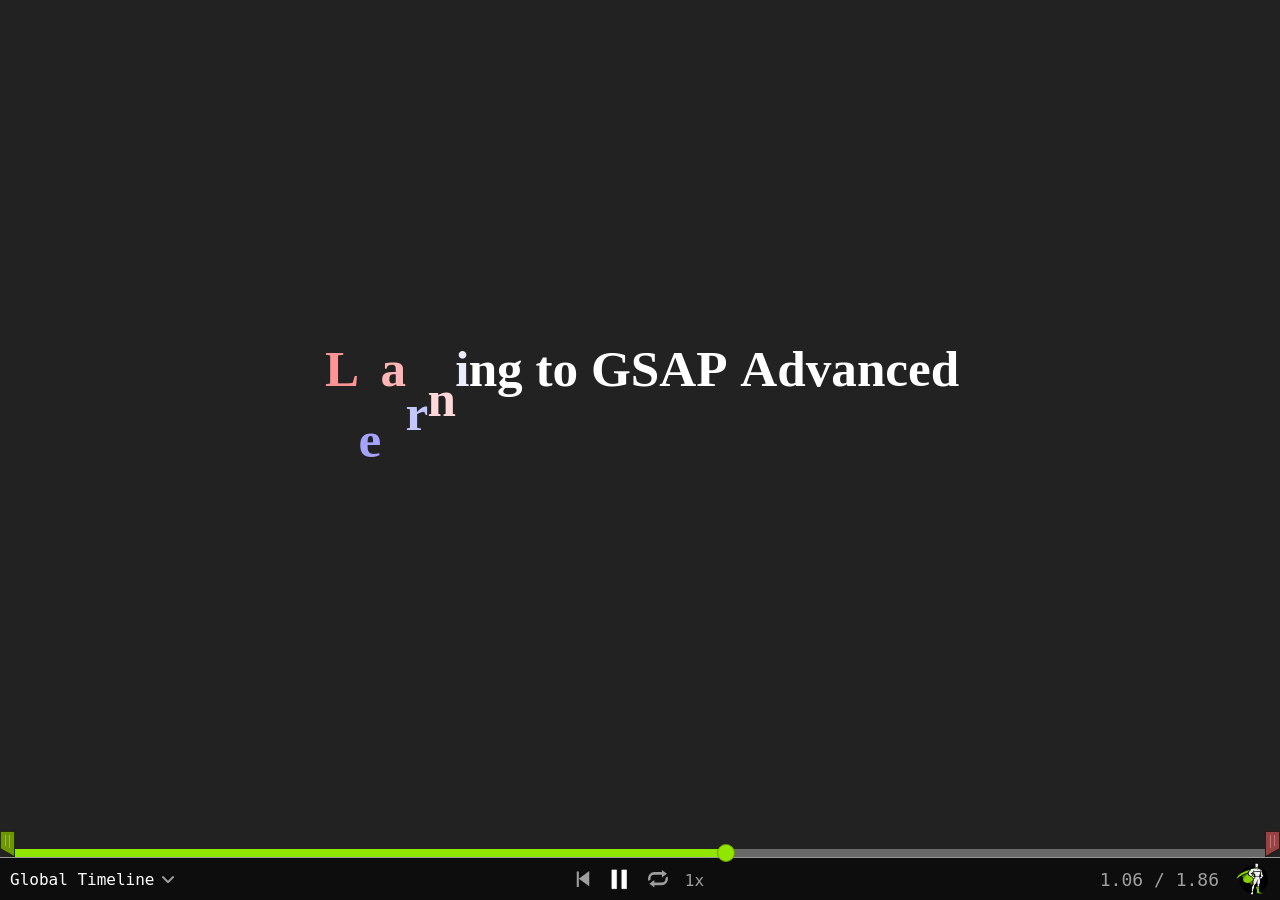
<file: advanced/advanced-finished/02.DeepDive/2-4.유틸메서드_wrap/index.html>
<!DOCTYPE html>
<html lang="ko-KR">

  <head>
    <meta charset="UTF-8" />
    <meta http-equiv="X-UA-Compatible" content="IE=edge" />
    <meta name="viewport" content="width=device-width, initial-scale=1.0" />
    <link rel="stylesheet" href="./style.css" />
    <script src="https://cdnjs.cloudflare.com/ajax/libs/gsap/3.11.4/gsap.min.js"></script>
    <script src="../assets/plugin/splitText.js"></script>
    <script src="../assets/plugin/GSDevTools.js"></script> 
    <script defer src="./main.js"></script>
    <title>gsap.utils.wrap</title>
  </head>

  <body>
    <div class="stage">
      <h1>Learning to GSAP Advanced </h1>
    </div>
    
 
  </body>

</html>
</file>
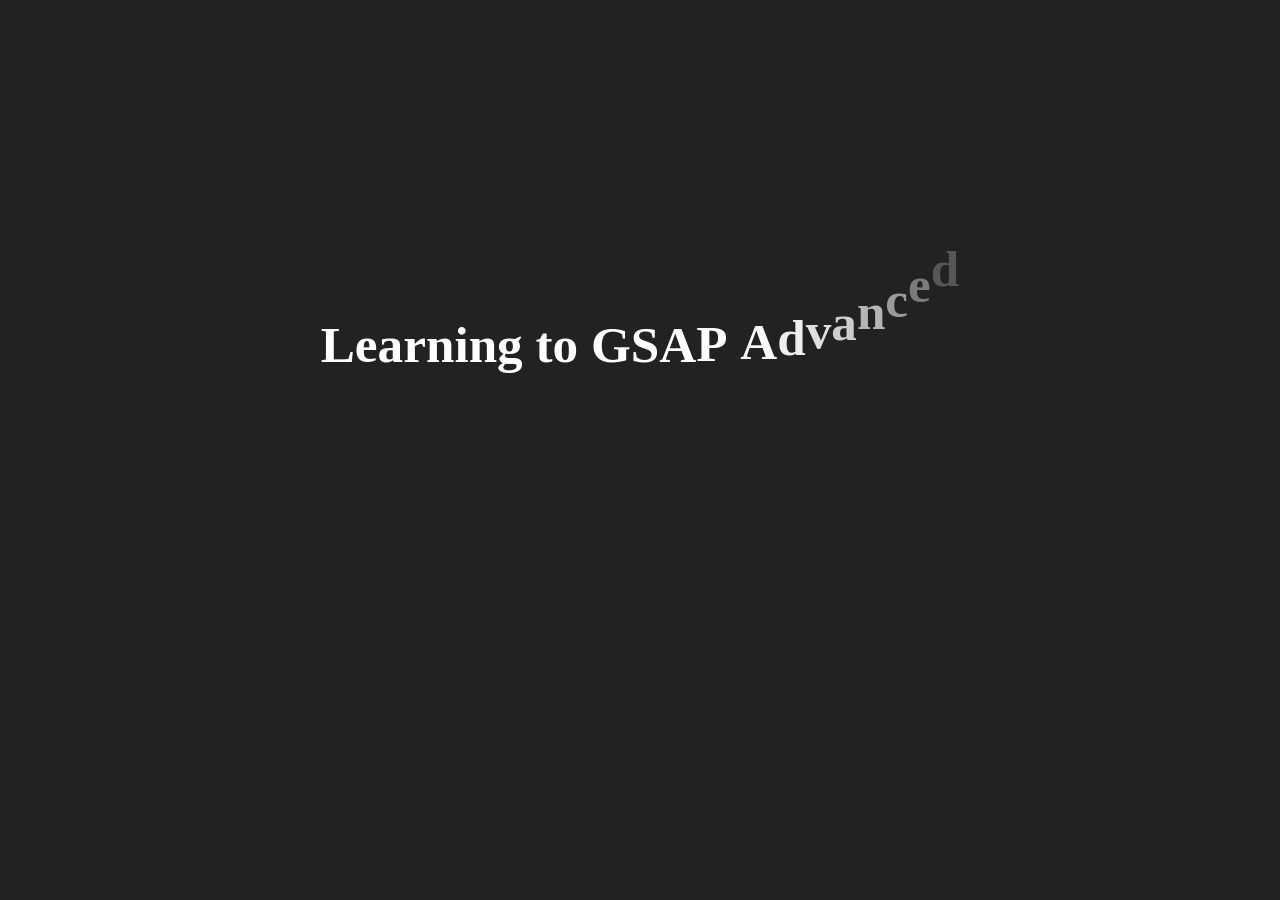
<file: advanced/advanced-finished/02.DeepDive/2-5.효과 등록하기_registerEffect/index.html>
<!DOCTYPE html>
<html lang="ko-KR">

  <head>
    <meta charset="UTF-8" />
    <meta http-equiv="X-UA-Compatible" content="IE=edge" />
    <meta name="viewport" content="width=device-width, initial-scale=1.0" />
    <link rel="stylesheet" href="./style.css" />
    <script src="https://cdnjs.cloudflare.com/ajax/libs/gsap/3.11.5/gsap.min.js"></script>
    <script src="../assets/plugin/splitText.js"></script>
    <script src="../assets/plugin/GSDevTools.js"></script> 
    <script defer src="./main.js"></script>
    <title>gsap.utils.registerEffect</title>
  </head>

  
  <body>
    <div class="stage">
      <h1>Learning to GSAP Advanced </h1>
      <h2>GSAP Method resigterEffect</h2>
    </div>
 
  </body>

</html>
</file>
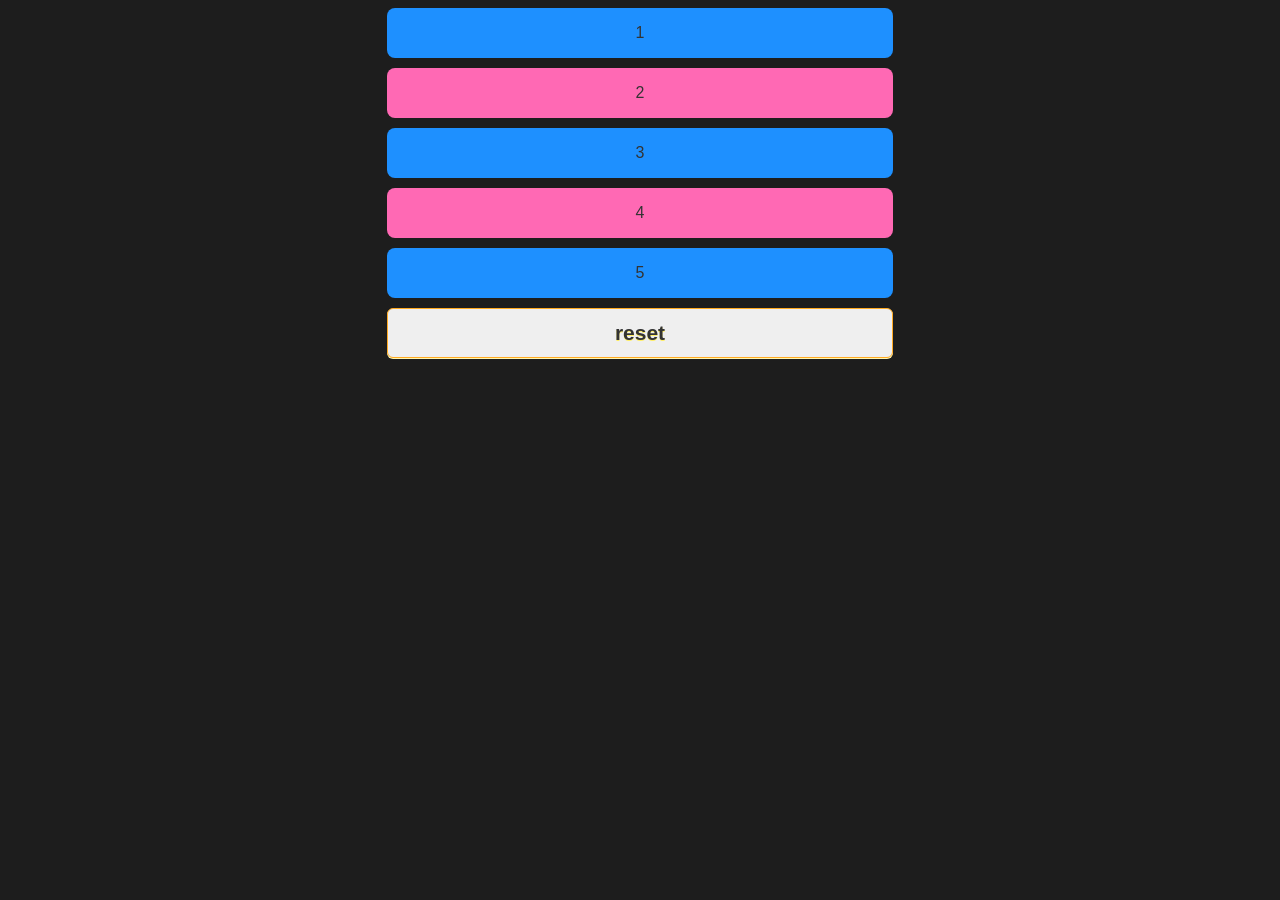
<file: advanced/advanced-finished/02.DeepDive/2-6.CSS Plugin_clearProps/index.html>
<!DOCTYPE html>
<html lang="ko-KR">

  <head>
    <meta charset="UTF-8" />
    <meta http-equiv="X-UA-Compatible" content="IE=edge" />
    <meta name="viewport" content="width=device-width, initial-scale=1.0" />
    <link rel="stylesheet" href="./style.css" />
    <script src="https://cdnjs.cloudflare.com/ajax/libs/gsap/3.11.5/gsap.min.js"></script>
    <script defer src="./main.js"></script>
    <title>clearProps</title>
  </head>

  <body>
    <div class="stage">
      <div class="box">1</div>
      <div class="box">2</div>
      <div class="box">3</div>
      <div class="box">4</div>
      <div class="box">5</div>
    
      <button id="reset">reset</button>
    </div>
 
  </body>

</html>
</file>
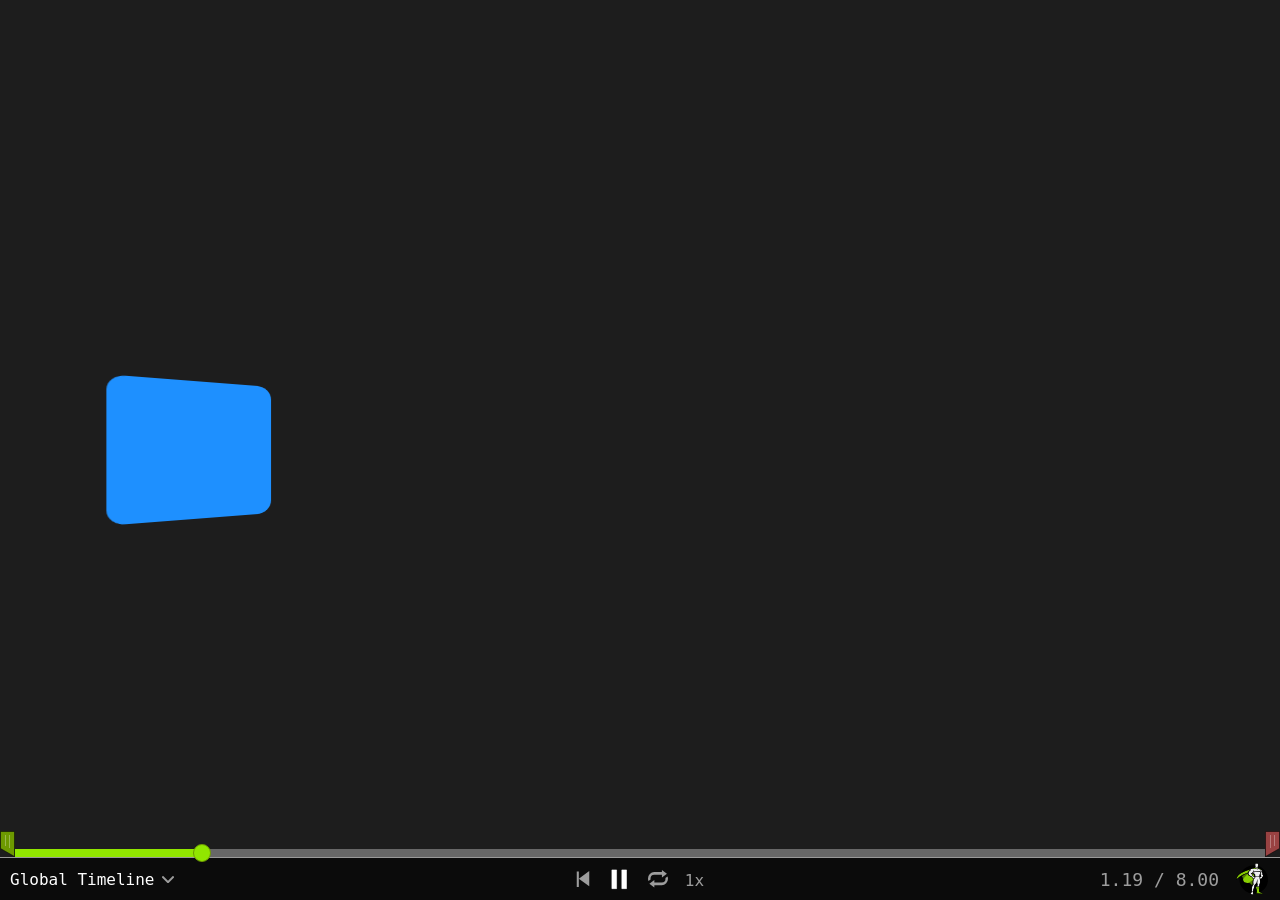
<file: advanced/advanced-finished/02.DeepDive/2-7.3D Transform/index.html>
<!DOCTYPE html>
<html lang="ko-KR">

  <head>
    <meta charset="UTF-8" />
    <meta http-equiv="X-UA-Compatible" content="IE=edge" />
    <meta name="viewport" content="width=device-width, initial-scale=1.0" />
    <link rel="stylesheet" href="./style.css" />
    <script src="https://cdnjs.cloudflare.com/ajax/libs/gsap/3.11.5/gsap.min.js"></script>
    <script src="../assets/plugin/GSDevTools.js"></script>
    <script defer src="./main.js"></script>
    <title>3d transform</title>
  </head>

  <body>

      <div class="stage">
        <div class="box"></div>
        <!-- <div class="box"></div>
        <div class="box"></div>
        <div class="box"></div>
        <div class="box"></div>
        <div class="box"></div>
        <div class="box"></div> -->
      </div>
 
  </body>

</html>
</file>
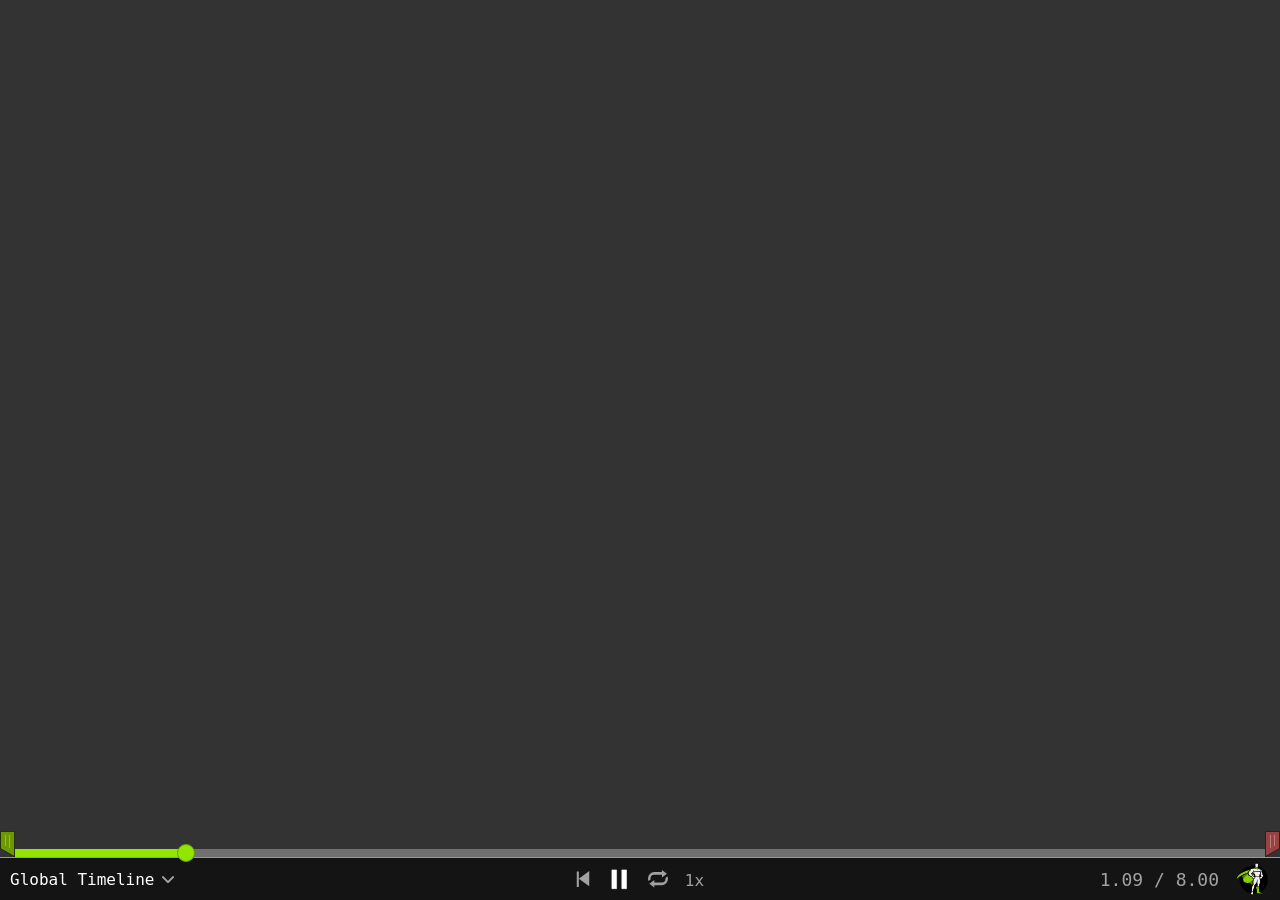
<file: advanced/advanced-finished/02.DeepDive/2-8.런타임 랜더링/index.html>
<!DOCTYPE html>
<html lang="ko-KR">

  <head>
    <meta charset="UTF-8" />
    <meta http-equiv="X-UA-Compatible" content="IE=edge" />
    <meta name="viewport" content="width=device-width, initial-scale=1.0" />
    <link rel="stylesheet" href="./style.css" />
    <script src="https://cdnjs.cloudflare.com/ajax/libs/gsap/3.11.5/gsap.min.js"></script>
    <script src="../assets/plugin/GSDevTools.js"></script>
    <script defer src="./main.js"></script>
    <title>ImmediateRender</title>
  </head>


  <body>
    <div class="stage">
      <div class="orange"></div>
      <div class="pink"></div>
      <div class="blue"></div>
    </div>

    
 
  </body>

</html>
</file>
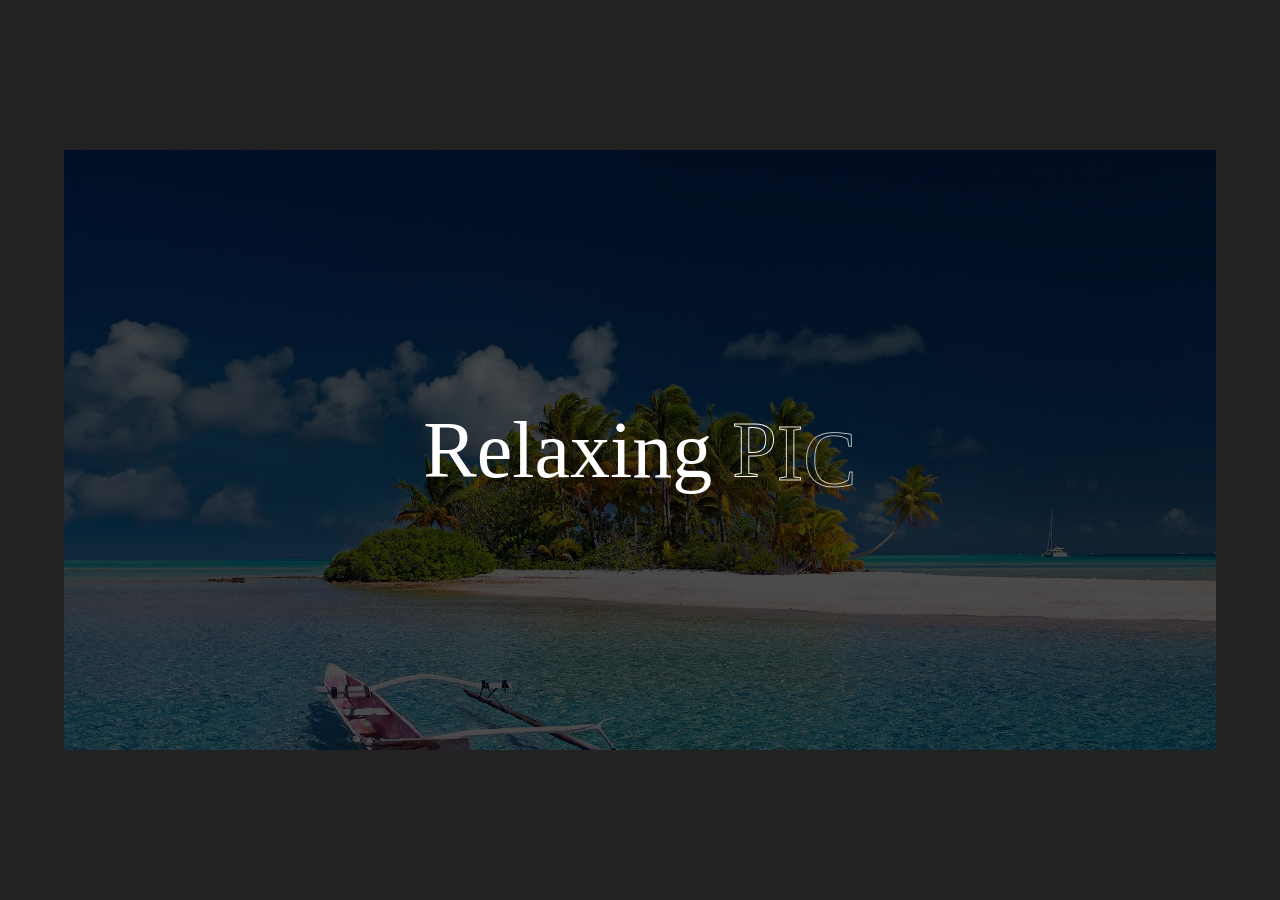
<file: advanced/advanced-finished/02.DeepDive/2-9.practice/index.html>
<!DOCTYPE html>
<html lang="ko-KR">

  <head>
    <meta charset="UTF-8" />
    <meta http-equiv="X-UA-Compatible" content="IE=edge" />
    <meta name="viewport" content="width=device-width, initial-scale=1.0" />
    <link rel="stylesheet" href="https://cdn.jsdelivr.net/npm/swiper@9/swiper-bundle.min.css" />
    <link rel="stylesheet" href="./style.css" />

    <script src="https://cdn.jsdelivr.net/npm/swiper@9/swiper-bundle.min.js"></script>
    <script src="https://cdnjs.cloudflare.com/ajax/libs/gsap/3.11.5/gsap.min.js"></script>
    <script src="../assets/plugin/splitText.js"></script>
    <script src="../assets/plugin/GSDevTools.js"></script>
    <script defer src="./main.js"></script>
    <title>practice</title>
  </head>

  <body>

    <div class="word">
      <div class="ex1" data-index="1">Relaxing <span>PIC</span></div>
      <div class="ex2" data-index="2">Exciting <span>PIC</span></div>
      <div class="ex3" data-index="3">Kid Friendly <span>PIC</span></div>
      <div class="ex4" data-index="4">Romantic <span>PIC</span></div>
    </div>

    <div class="bg">
      <div class="ex1"><img src="../assets/images/bg01.jpg" alt="" /></div>
      <div class="ex2"><img src="../assets/images/bg02.jpg" alt="" /></div>
      <div class="ex3"><img src="../assets/images/bg03.jpg" alt="" /></div>
      <div class="ex4"><img src="../assets/images/bg04.jpg" alt="" /></div>
    </div>


  </body>

</html>
</file>
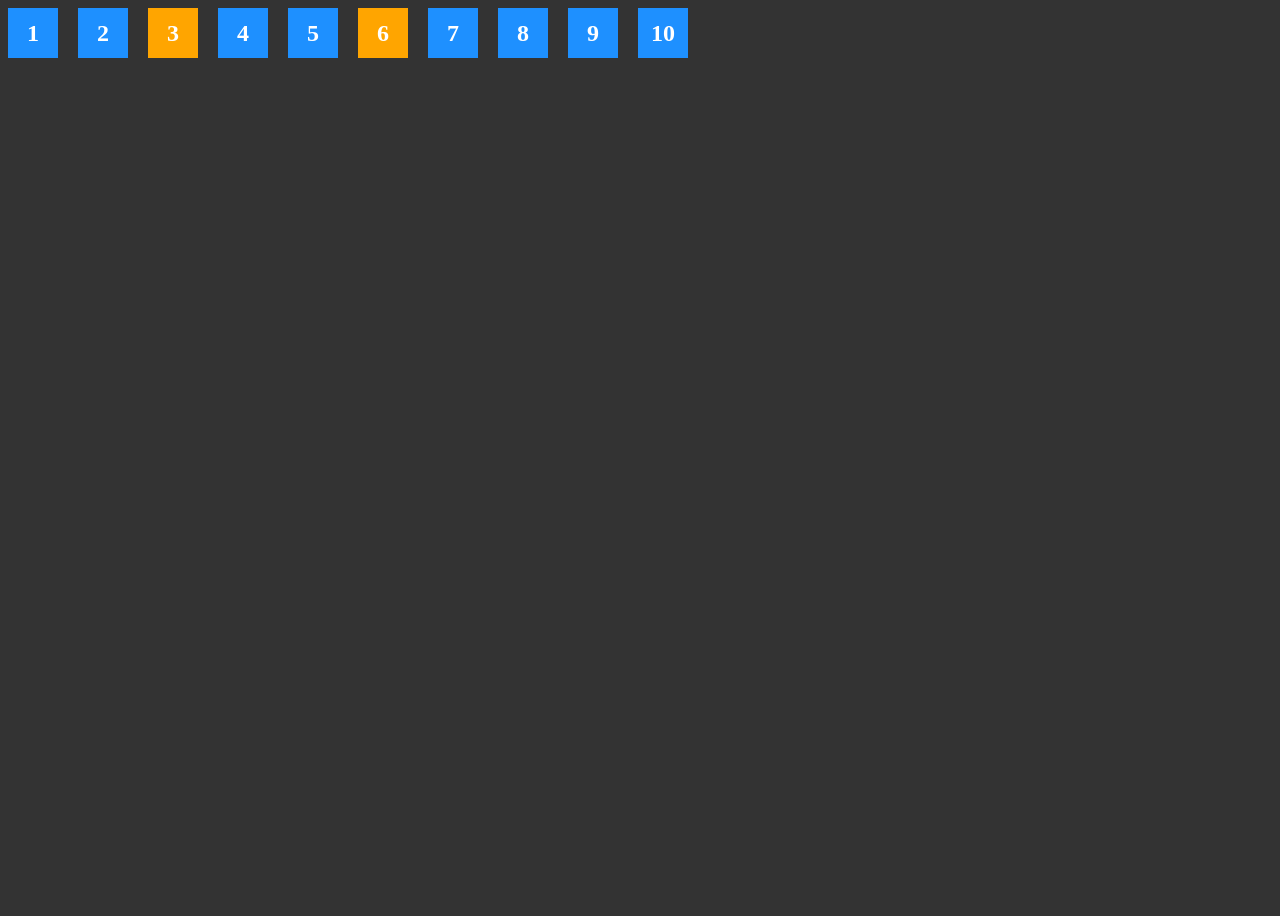
<file: advanced/advanced-finished/03.Advenced Stagger/3-1.함수 기반의 애니메이션/index.html>
<!DOCTYPE html>
<html lang="ko-KR">

  <head>
    <meta charset="UTF-8" />
    <meta http-equiv="X-UA-Compatible" content="IE=edge" />
    <meta name="viewport" content="width=device-width, initial-scale=1.0" />
    <link rel="stylesheet" href="./style.css" />
    <script src="https://cdnjs.cloudflare.com/ajax/libs/gsap/3.11.5/gsap.min.js"></script>
    <script src="../assets/plugin/GSDevTools.js"></script>
    <script defer src="./main.js"></script>
    <title>Function Based Value</title>
  </head>

  <body>

    <div class="stage">
      <div class="box">1</div>
      <div class="box">2</div>
      <div class="box orange">3</div>
      <div class="box">4</div>
      <div class="box">5</div>
      <div class="box orange">6</div>
      <div class="box">7</div>
      <div class="box">8</div>
      <div class="box">9</div>
      <div class="box">10</div>
    </div>

    <!-- <div class="wrap">
      <div class="blue"></div>
      <div class="pink"></div>
      <div class="blue"></div>
      <div class="pink"></div>
      <div class="blue"></div>
      <div class="pink"></div>
      <div class="blue"></div>
      <div class="pink"></div>
      <div class="blue"></div>
      <div class="pink"></div>
    </div> -->

  </body>

</html>
</file>
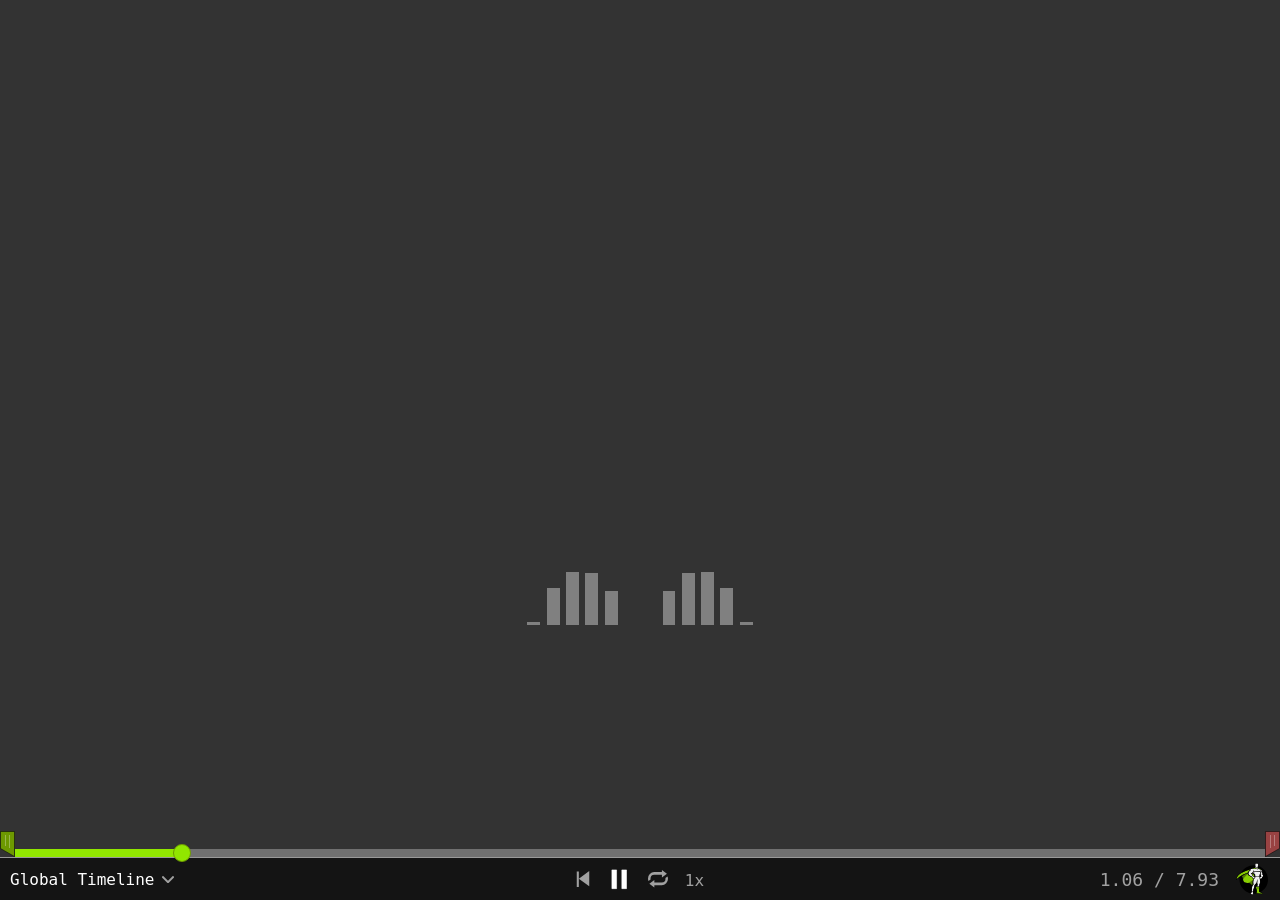
<file: advanced/advanced-finished/03.Advenced Stagger/3-3.유틸메서드_distribute/index.html>
<!DOCTYPE html>
<html lang="ko-KR">

  <head>
    <meta charset="UTF-8" />
    <meta http-equiv="X-UA-Compatible" content="IE=edge" />
    <meta name="viewport" content="width=device-width, initial-scale=1.0" />
    <link rel="stylesheet" href="./style.css" />
    <script src="https://cdnjs.cloudflare.com/ajax/libs/gsap/3.11.5/gsap.min.js"></script>
    <script src="../assets/plugin/GSDevTools.js"></script>
    <script defer src="./main.js"></script>
    <title>gsap.utils.distribute</title>
  </head>


  <body>
  
    <div class="stage">

      <div class="bar"></div>
      <div class="bar"></div>
      <div class="bar"></div>
      <div class="bar"></div>
      <div class="bar"></div>
      <div class="bar"></div>
      <div class="bar"></div>
      <div class="bar"></div>
      <div class="bar"></div>
      <div class="bar"></div>
      <div class="bar"></div>
      <div class="bar"></div>
      <div class="bar"></div>
      <div class="bar"></div>
      <div class="bar"></div>
      <div class="bar"></div>
      <div class="bar"></div>
      <div class="bar"></div>
      <div class="bar"></div>
      <div class="bar"></div>
      <div class="bar"></div>
      <div class="bar"></div>
      <div class="bar"></div>
      <div class="bar"></div>
      <div class="bar"></div>
      <div class="bar"></div>
      <div class="bar"></div>
      <div class="bar"></div>
      <div class="bar"></div>
      <div class="bar"></div>
      <div class="bar"></div>
      <div class="bar"></div>
      <div class="bar"></div>
      <div class="bar"></div>
      <div class="bar"></div>
      <div class="bar"></div>
      <div class="bar"></div>
      <div class="bar"></div>
      <div class="bar"></div>
      <div class="bar"></div>
      <div class="bar"></div>
      <div class="bar"></div>
      <div class="bar"></div>
      <div class="bar"></div>
      <div class="bar"></div>
      <div class="bar"></div>
      <div class="bar"></div>
      <div class="bar"></div>
      <div class="bar"></div>
      <div class="bar"></div>
      <div class="bar"></div>
      <div class="bar"></div>
      <div class="bar"></div>
      <div class="bar"></div>
      <div class="bar"></div>
      <div class="bar"></div>
      <div class="bar"></div>
      <div class="bar"></div>
      <div class="bar"></div>
      <div class="bar"></div>
    
    </div>

    
 
  </body>

</html>
</file>
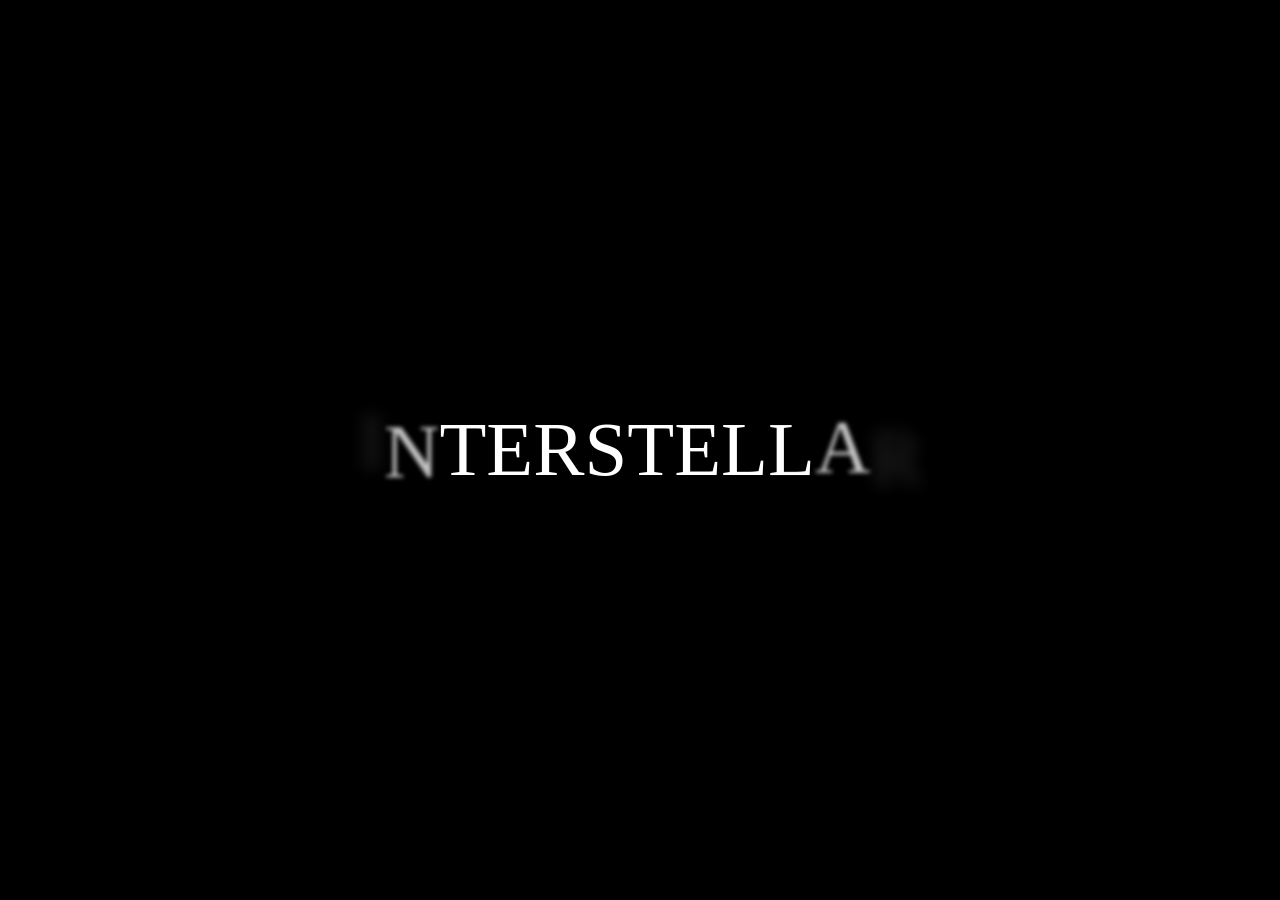
<file: advanced/advanced-finished/03.Advenced Stagger/3-4.값 분배를 통한 애니메이션/index.html>
<!DOCTYPE html>
<html lang="ko-KR">

  <head>
    <meta charset="UTF-8" />
    <meta http-equiv="X-UA-Compatible" content="IE=edge" />
    <meta name="viewport" content="width=device-width, initial-scale=1.0" />
    <link rel="stylesheet" href="./style.css" />
    <script src="https://cdnjs.cloudflare.com/ajax/libs/gsap/3.11.5/gsap.min.js"></script>
    <script src="../assets/plugin/splitText.js"></script>
    <script src="../assets/plugin/GSDevTools.js"></script>
    <script defer src="./main.js"></script>
    <title>distribute animation</title>
  </head>


  <body>
    <div class="stage">

      <h1>INTERSTELLAR</h1>
    
    </div>
 
  </body>

</html>
</file>
<file: advanced/advanced-finished/02.DeepDive/2-4.유틸메서드_wrap/style.css>
body{
  background: #222;
  display:flex;
  align-items: center;
  justify-content: center;
}

.stage{
  width: 70vw;
  background:#222;
  height: 80vh;
  display:flex;
  align-items: center;
  justify-content: space-around;
  color: #fff;
  font-size:2vw;
  visibility:hidden;
}
</file>
<file: advanced/advanced-finished/02.DeepDive/2-5.효과 등록하기_registerEffect/style.css>
body{
  background: #222;
  display:flex;
  align-items: center;
  justify-content: center;
}

.stage{
  width: 70vw;
  background:#222;
  height: 80vh;
  display:flex;
  flex-direction:column;
  align-items: center;
  justify-content: center;
  color: #fff;
  font-size:2vw;
  visibility:hidden;
}

h1{
  margin-bottom:0.5rem
}

h2{
  font-size: 2vw
}
</file>
<file: advanced/advanced-finished/02.DeepDive/2-6.CSS Plugin_clearProps/style.css>
body {
	background:#1d1d1d;
	display:flex;
	justify-content:center;
	font-family:Kanit, sans-serif;
}

.stage {
	width:40%;
	display:flex;
	justify-content:center;
	flex-direction:row;
	flex-wrap:wrap;
}

.box {
	width:100%;
	color:#333;
	background:black;
	border-radius:8px;
	height:50px;
	font-size:1em;
	text-align:center;
	line-height:50px;
	margin-bottom:10px;
}

.box:nth-child(odd) {
	background:dodgerblue;
}

.box:nth-child(even) {
	background:hotpink;
}











button {
	width:100%;
	box-shadow: 0px 1px 0px 0px #fff6af;
	border-radius:6px;
	border:1px solid #ffaa22;
	display:inline-block;
	cursor:pointer;
	color:#333333;
	font-family:Arial;
	font-size:21px;
	font-weight:bold;
	padding:12px 24px;
	text-decoration:none;
	text-shadow:0px 1px 0px #ffee66;
	
}
</file>
<file: advanced/advanced-finished/02.DeepDive/2-7.3D Transform/style.css>
*{
	margin:0;
	padding:0;
}
body {
	height:100vh;
	background:#1d1d1d;
	display:flex;
	justify-content:center;
	align-items:center;
}

.stage {
	width:70vw;
	display:flex;
	justify-content:center;
	text-align: center;
	color: #fff;
	gap:3vw;
	/* perspective: 600px; */
	

}

.box{
	width: 20vw;
	height: 20vw;
	max-width:100px;
	max-height:100px;
	background: dodgerblue;
	border-radius: 10px;
	/* perspective: 600px; */
	
}
</file>
<file: advanced/advanced-finished/02.DeepDive/2-8.런타임 랜더링/style.css>
body{
  background-color: #333;
}


.stage{
  width: 500px;
  height: 350px;
  position: absolute;
  left: 50%;
  top: 50%;
  transform: translate(-50%,-50%);
  display:flex;
  justify-content:center;
  align-items: center;
  gap:2rem

}

.stage > div{
  width: 102px;
  height: 88px;
  background-size: cover;
}

h1{
  position: absolute;
  left: 50%;
  transform: translateX(-50%);
  top: 0;
  color: #fff;
  white-space: nowrap;
}
.orange{
  background: url(https://simseonbeom.github.io/Final/assets/tiger/orange.png);
}


.green{
  background: url(https://simseonbeom.github.io/Final/assets/tiger/green.png);
}

.blue{
  background: url(https://simseonbeom.github.io/Final/assets/tiger/blue.png);
}

.pink{
  background: url(https://simseonbeom.github.io/Final/assets/tiger/pink.png);
}
</file>
<file: advanced/advanced-finished/02.DeepDive/2-9.practice/style.css>
body{
  background: #222;
  display:flex;
  align-items: center;
  justify-content: center;
}

*{
  margin: 0;
  padding: 0;
}


 .bg{
  width: 90vw;
  height: 600px;
  overflow: hidden;
  position: absolute;
  left: 50%;
  top: 50%;
  transform: translate(-50%,-50%);
 }

.bg > div{
  position: absolute;
  left: 0;
  top: 0;

}

.bg div::after{
  content: '';
  width: 100%;
  height: 100%;
  position: absolute;
  left: 0;
  top: 0;
  background: rgba(0,0,0,0.7);
}

.bg > div{
  display: flex;
  justify-content: center;
  align-items: center;
}

.bg img{
  width: 100%;
  height: 100%;
  object-fit:cover;
  object-position: 50% 50%;
}

.word{

  color:#fff;
  font-size: 5rem;
  z-index: 10;
}


.word > div{
  position: absolute;
  left: 50%;
  top: 50%;
  transform: translate(-50%,-50%);
}



span{
  -webkit-text-stroke: 1px;
  -webkit-text-stroke-color: #fff;
  color:transparent
}
</file>
<file: advanced/advanced-finished/03.Advenced Stagger/3-1.함수 기반의 애니메이션/style.css>
body {
  background: #333;
}

.stage {
  height: 100vh;
  display: flex;
  justify-content: flex-start;
  align-items: flex-start;
  color: #fff;
  font-size: 1.5rem;
  font-weight: bold;
}

.box {
  width: 50px;
  height: 50px;
  background: dodgerblue;
  margin-right: 20px;
  display: flex;
  justify-content: center;
  align-items: center;
}

.orange {
  background: orange;
}

.wrap {
  position: absolute;
  left: 50%;
  top: 50%;
  transform: translate(-50%, -50%);
  display: flex;
  flex-wrap: wrap;
  gap: 1rem;
}

.blue {
  width: 102px;
  height: 88px;
  background: url(https://simseonbeom.github.io/Final/assets/tiger/blue.png);
  background-size: contain;
}

.pink {
  width: 102px;
  height: 88px;
  background: url(https://simseonbeom.github.io/Final/assets/tiger/pink.png);
  background-size: contain;
}
</file>
<file: advanced/advanced-finished/03.Advenced Stagger/3-3.유틸메서드_distribute/style.css>
body{
  background-color: #333;
}


.stage{
  width: 90vw;
  height: 350px;
  position: absolute;
  left: 50%;
  top: 50%;
  transform: translate(-50%,-50%);
  display:flex;
  font-size:3rem;
  color: #fff;
  justify-content:center;
  align-items:flex-end;
  gap:0.5vw;
}

.stage > div{
  flex:1;
  height:0;
  background:gray;
}
</file>
<file: advanced/advanced-finished/03.Advenced Stagger/3-4.값 분배를 통한 애니메이션/style.css>
body{
  /* background-color: #333; */
  background-color: #000;
}

h1{
  font-weight: normal;
  /* letter-spacing: 1.5rem; */
}
.stage{
  width: 100vw;
  height: 350px;
  position: absolute;
  left: 50%;
  top: 50%;
  transform: translate(-50%,-50%);
  display:flex;
  font-size:3vw;
  color: #fff;
  justify-content:center;
  align-items:center;
  overflow: hidden;

}
</file>
